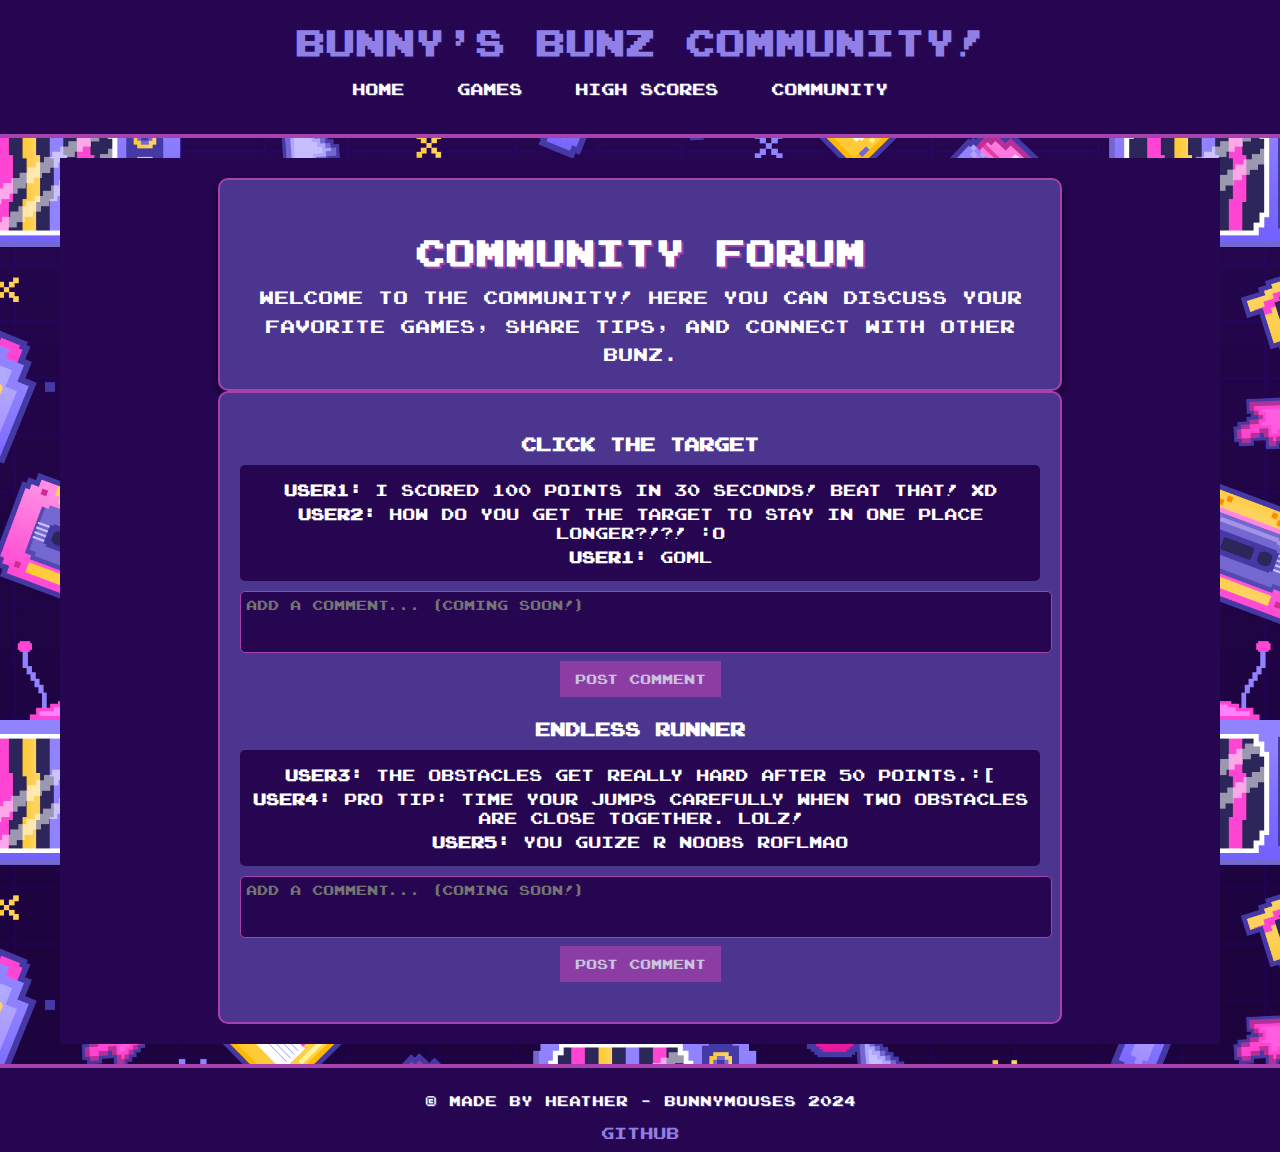
<file: community.html>
<!DOCTYPE html>
<html lang="en">
<head>
    <meta charset="UTF-8">
    <meta name="viewport" content="width=device-width, initial-scale=1.0">
    <title>Bunny's Bunz Community!</title>
    <link rel="icon" type="image/gif" href="assets/bunny.gif">
    <link rel="stylesheet" href="style.css">
</head>
<body>
<header>
    <div class="logo">Bunny's Bunz Community!</div>
    <nav>
        <ul>
            <li><a href="index.html">Home</a></li>
            <li><a href="games.html">Games</a></li>
            <li><a href="highscores.html">High Scores</a></li>
            <li><a href="community.html">Community</a></li>
        </ul>
    </nav>
</header>

<main>
    <section class="community-intro">
        <div class="container">
            <h2>COMMUNITY FORUM</h2>
            <p>Welcome to the community! Here you can discuss your favorite games, share tips, and connect with other Bunz.</p>
        </div>
        <div class="forum-container">
            <div class="forum-topic">
                <h3>Click the Target</h3>
                <div class="comments">
                    <p><strong>User1:</strong> I scored 100 points in 30 seconds! Beat that! xD</p>
                    <p><strong>User2:</strong> How do you get the target to stay in one place longer?!?! :O</p>
                    <p><strong>User1:</strong> goml </p>
                </div>
                <label>
                    <textarea placeholder="Add a comment... (Coming soon!)" disabled></textarea>
                </label>
                <button disabled>Post Comment</button>
            </div>

            <div class="forum-topic">
                <h3>Endless Runner</h3>
                <div class="comments">
                    <p><strong>User3:</strong> The obstacles get really hard after 50 points.:[</p>
                    <p><strong>User4:</strong> Pro tip: Time your jumps carefully when two obstacles are close together. lolz!</p>
                    <p><strong>User5:</strong> you guize r noobs ROFLMAO</p>
                </div>
                <label>
                    <textarea placeholder="Add a comment... (Coming soon!)" disabled></textarea>
                </label>
                <button disabled>Post Comment</button>
            </div>
        </div>
    </section>
</main>

<footer>
    <p>&copy; Made by Heather - Bunnymouses 2024</p>
    <a href="https://github.com/bunnymouses" target="_blank">GitHub</a>
</footer>
<script src="cursor.js"></script>
</body>
</html>
</file>
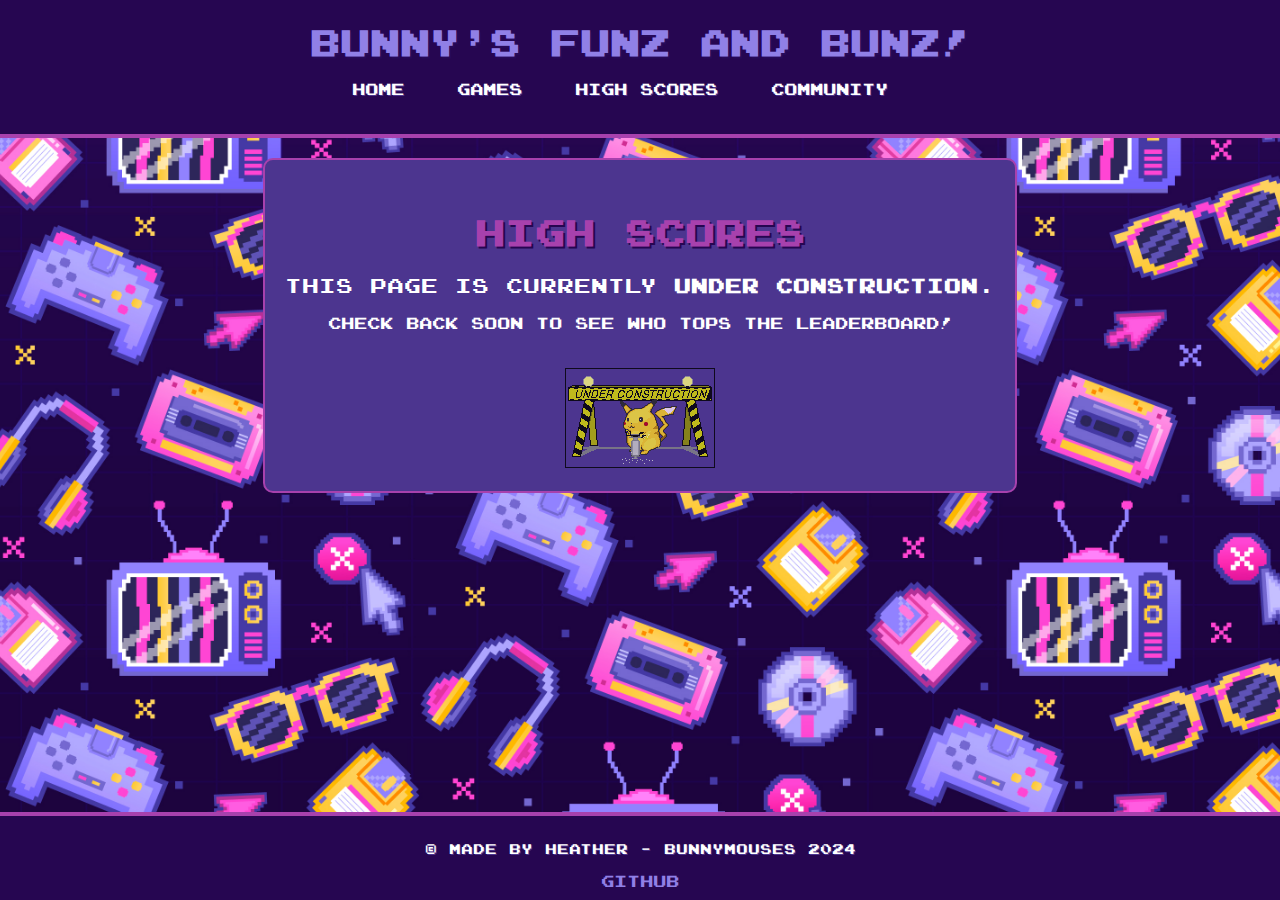
<file: highscores.html>
<!DOCTYPE html>
<html lang="en">
<head>
    <meta charset="UTF-8">
    <meta name="viewport" content="width=device-width, initial-scale=1.0">
    <title>High Scores ⚠️</title>
    <link rel="icon" type="image/gif" href="assets/bunny.gif">
    <link rel="stylesheet" href="style.css">
    <meta name="description" content="Check out the high scores page of Bunny's Game Station. Currently under construction, but exciting features are coming soon!">
</head>
<body>
    <div class="wrapper">
    <header>
        <div class="logo">Bunny's Funz and Bunz!</div>
        <nav>
            <ul>
                <li><a href="index.html">Home</a></li>
                <li><a href="games.html">Games</a></li>
                <li><a href="highscores.html">High Scores</a></li>
                <li><a href="community.html">Community</a></li>
            </ul>
        </nav>
    </header>

    <main class="under-construction">
        <div class="featured-games">
            <h2>High Scores</h2>
            <p class="construction-text">This page is currently <strong>Under Construction</strong>.</p>
            <p>Check back soon to see who tops the leaderboard!</p>
            <div class="construction-image">
                <img src="assets/under-construction.gif" alt="Under Construction">
            </div>
        </div>
    </main>

    <footer>
        <p>&copy; Made by Heather - Bunnymouses 2024</p>
        <a href="https://github.com/bunnymouses" target="_blank">GitHub</a>
    </footer>
    </div>
<script src="cursor.js"></script>
</body>
</html>
</file>
<file: style.css>
@font-face {
    font-family: 'Joystix';
    src: url('assets/joystix monospace.otf') format('opentype');
}
* {
    cursor: url(https://cur.cursors-4u.net/mechanics/mec-5/mec440.cur), auto !important;
}

/* Cursor Trail Effect */
.pixel {
    position: absolute;
    width: 10px;
    height: 10px;
    pointer-events: none;
    animation: pixel-fade 0.8s linear forwards;
    color: black;
}

.pixel::before,
.pixel::after {
    content: '';
    position: absolute;
    background-color: currentColor;
}

.pixel::before {
    top: 50%;
    left: 0;
    width: 100%;
    height: 1px;
    transform: translateY(-50%);
}

.pixel::after {
    top: 0;
    left: 50%;
    width: 1px;
    height: 100%;
    transform: translateX(-50%);
}

@keyframes pixel-fade {
    0% {
        transform: scale(1);
        opacity: 1;
    }
    100% {
        transform: scale(0);
        opacity: 0;
    }
}

body {
    background-image: url('assets/background.jpg');
    background-size: cover;
    background-position: center;
    background-repeat: no-repeat;
    font-family: 'Joystix', monospace;
    margin: 0;
    padding: 0;
    min-height: 100vh;
}



header {
    background-color: #260651;
    padding: 20px;
    text-align: center;
    border-bottom: 4px solid #A741AD;
}

.logo {
    font-size: 36px;
    font-weight: bold;
    color: #9080E6;
    text-shadow: 2px 2px #270A59;
    gap: 15px;
}
.logo img {
    max-width: 50px;
    height: auto;
    border-radius: 5px;
}
nav ul {
    list-style-type: none;
    padding: 0;
}

nav li {
    display: inline-block;
    margin-right: 20px;
}

nav a {
    color: #ffffff;
    font-family: 'Joystix', monospace;
    margin-right: 20px;
    text-decoration: none;
    font-size: 16px;
    text-shadow: 1px 1px #4C358F;
}
nav a:hover {
    color: #A741AD;
}

main {
    padding: 20px;
    box-sizing: border-box;
    max-width: 1200px;
    margin: 0 auto;
}

.featured-games {
    background-color: #4C358F;
    border: 2px solid #A741AD;
    border-radius: 10px;
    padding: 20px;
    margin-bottom: 20px;
    text-align: center;
    color: #ffffff;
    max-width: 1200px;
}

.featured-games h2 {
    font-size: 24px;
    color: #A741AD;
    font-family: 'Joystix', monospace;
    text-shadow: 2px 2px #260651;
}

.game-grid {
    display: grid;
    grid-template-columns: repeat(4, 1fr);
    gap: 15px;
    justify-content: center;
    align-items: start;
}

.game-grid a {
    text-decoration: none;
    color: inherit;
}

.game-grid a:hover {
    text-decoration: none;
}

/* Game Tile Styling */
.game-tile {
    background-color: #260651;
    border: 2px solid #A741AD;
    border-radius: 8px;
    text-align: center;
    overflow: hidden;
    transition: transform 0.3s ease, box-shadow 0.3s ease;
/*  width: 100%;
    height: 250px;
    display: flex;
    flex-direction: column;
    justify-content: space-between;
    align-items: center;
    padding: 10px; */
}

.game-tile:hover {
    transform: scale(1.05);
    box-shadow: 0px 4px 10px rgba(0, 0, 0, 0.5);
}

.game-tile img {
    /* width: 100%;
    height: auto; */
    max-width: 100%;
    max-height: 150px;
    object-fit: cover;
}

.game-tile h3 {
    background-color: #270A59;
    color: #9080E6;
    padding: 10px;
    font-size: 16px;
    font-family: 'Joystix', monospace;
    margin: 0;
    text-shadow: 1px 1px #4C358F;
    border-top: 2px solid #A741AD;
    text-decoration: none;
}
.game-tile a {
    text-decoration: none;
}
.wave {
    color: #9080E6;
    text-decoration: none;
    font-size: 14px;
    font-family: 'Joystix', sans-serif;
    display: flex;
    justify-content: center;
}

.wave span {
    display: inline-block;
    animation: wave 1.5s infinite ease-in-out;
}

/* Add staggered animation delays for each letter */
.wave span:nth-child(1) { animation-delay: 0s; }
.wave span:nth-child(2) { animation-delay: 0.1s; }
.wave span:nth-child(3) { animation-delay: 0.2s; }
.wave span:nth-child(4) { animation-delay: 0.3s; }
.wave span:nth-child(5) { animation-delay: 0.4s; }
.wave span:nth-child(6) { animation-delay: 0.5s; }
.wave span:nth-child(7) { animation-delay: 0.6s; }
.wave span:nth-child(8) { animation-delay: 0.7s; }

@keyframes wave {
    0%, 100% {
        transform: translateY(0);
    }
    50% {
        transform: translateY(-10px);
    }
}

.flash {
    color: #A741AD;
    font-size: 14px;
    font-family: 'Joystix', sans-serif;
    text-align: center;
    animation: blink 1s infinite;
}

@keyframes blink {
    0%, 100% {
        opacity: 1;
    }
    50% {
        opacity: 0;
    }
}

/* Latest Games container styling */
.latest-games {
    padding: 20px;
    border-radius: 10px;
    color: #FFFFFF;
    font-family: 'Joystix', monospace;
    margin-bottom: 20px;
    overflow: hidden;
    text-decoration: none;
}

.latest-games h2 {
    font-size: 24px;
    text-align: center;
    color: #A741AD;
    text-shadow: 2px 2px #270A59;
    margin-bottom: 10px;
    text-decoration: none;
}

/* Marquee container */
.marquee {
    position: relative;
    overflow: hidden;
    height: 240px;
    margin-top: 10px;
    text-decoration: none;
}


/* Grid for the marquee */
.marquee-grid {
    display: flex;
    gap: 20px;
    animation: scroll 12s linear infinite;
    padding: 10px 0;
    text-decoration: none;
}

/* Game card styling */
.game-card {
    background-color: #260651;
    border: 3px solid #A741AD;
    color: #FFFFFF;
    text-align: center;
    font-size: 16px;
    font-family: 'Joystix', monospace;
    border-radius: 8px;
    padding: 10px;
    min-width: 150px;
    min-height: 200px;
    flex-shrink: 0;
    overflow: hidden;
    box-shadow: 0 4px 8px rgba(0, 0, 0, 0.5);
    transition: transform 0.3s ease, box-shadow 0.3s ease;
    text-decoration: none;
}
.game-card img {
    background-color: #270A59;
    display: block;
    text-decoration: none;
}


.game-card:hover {
    transform: scale(1.1);
    box-shadow: 0 8px 16px rgba(0, 0, 0, 0.7);
    text-decoration: none;
}

/* Game Images in Game Cards */
.game-image {
    max-width: 100%;
    max-height: 140px;
    border-radius: 5px;
    margin-bottom: 10px;
    object-fit: cover;
    display: block;
    text-decoration: none;
}

/* Scrolling Animation for Marquee */
@keyframes scroll {
    0% {
        transform: translateX(100%);
    }
    100% {
        transform: translateX(-100%);
    }
}
/* Pause Scrolling on Hover */
.marquee-grid:hover {
    animation-play-state: paused;
}

aside {
    background-color: #4C358F;
    padding: 15px;
    border-radius: 10px;
    border: 2px solid #A741AD;
    color: #ffffff;
    font-family: 'Joystix', monospace;
    margin-bottom: 30px;
    text-align: center;
}
aside h3 {
    color: #9080E6;
    text-shadow: 1px 1px #260651;
    margin-bottom: 10px;
    text-align: center;
}
aside ul {
    list-style-position: inside;
    display: inline-block;
    text-align: left;
    padding: 0;
    margin: 0;
}

footer {
    background-color: #260651;
    color: #ffffff;
    text-align: center;
    padding: 10px;
    border-top: 4px solid #A741AD;
    font-family: 'Joystix', monospace;
}
footer a {
    color: #9080E6;
    text-decoration: none;
    font-family: 'Joystix', monospace;
}
footer a:hover {
    color: #A741AD;
}

footer p {
    font-size: 14px;
    text-shadow: 1px 1px #4C358F;
}
@keyframes blink {
    0% { opacity: 1; }
    50% { opacity: 0; }
    100% { opacity: 1; }
}

@media (max-width: 600px) {
    .game-grid {
        grid-template-columns: repeat(1, 1fr);
    }
}

@media (min-width: 601px) and (max-width: 1024px) {
    .game-grid {
        grid-template-columns: repeat(2, 1fr);
    }
}
@media (max-width: 600px) {
    #phaser-game-container {
        width: 90%;
        height: auto;
    }
    .featured-games {
        padding: 10px;
    }
}

#phaser-game-container {
    width: 100%;
    max-width: 800px;
    height: auto;
    aspect-ratio: 4 / 3;
    margin: 0 auto;
    display: flex;
    justify-content: center;
    align-items: center;
    background-color: #260651;
    border: 2px solid #A741AD;
    border-radius: 10px;
}

/* Scrollbar Styles for Modern Browsers */
::-webkit-scrollbar {
    width: 12px;
}

::-webkit-scrollbar-thumb {
    background-color: #A741AD;
    border-radius: 6px;
    border: 3px solid #260651;
}

::-webkit-scrollbar-track {
    background-color: #270A59;
    border-radius: 6px;
}

::-webkit-scrollbar-thumb:hover {
    background-color: #9080E6;
}

::-webkit-scrollbar-track:hover {
    background-color: #4C358F;
}

/* Compatibility with Firefox */
* {
    scrollbar-color: #A741AD #270A59;
    scrollbar-width: thin;
}



.forum-container {
    max-width: 800px;
    margin: 0 auto;
    padding: 20px;
    background-color: #4C358F;
    border: 2px solid #A741AD;
    border-radius: 10px;
    color: white;
}

.forum-topic {
    margin-bottom: 20px;
}

.forum-topic h3 {
    font-family: 'Joystix', monospace;
    margin-bottom: 10px;
}

.comments {
    padding: 10px;
    background-color: #260651;
    border-radius: 5px;
    margin-bottom: 10px;
}

.comments p {
    margin: 5px 0;
}

textarea {
    width: 100%;
    height: 50px;
    margin-bottom: 5px;
    padding: 5px;
    font-family: 'Joystix', monospace;
    background-color: #4C358F;
    color: white;
    border: 1px solid #A741AD;
    border-radius: 5px;
    resize: none;
}

textarea[disabled] {
    background-color: #260651;
    color: #777;
}

button {
    background-color: #A741AD;
    color: white;
    border: none;
    padding: 10px 15px;
    font-family: 'Joystix', monospace;
    cursor: not-allowed;
    opacity: 0.7;
}

button:hover {
    background-color: #A741AD;
    opacity: 1;
}

.community-intro {
    background-color: #260651;
    padding: 20px 0;
    text-align: center;
}

.container {
    max-width: 800px;
    margin: 0 auto;
    padding: 20px;
    background-color: #4C358F;
    border: 2px solid #A741AD;
    border-radius: 10px;
    color: #FFFFFF;
    box-shadow: 0 4px 8px rgba(0, 0, 0, 0.5);
}

.container h2 {
    font-family: 'Joystix', monospace;
    font-size: 36px;
    text-shadow: 2px 2px #A741AD;
    margin-bottom: 10px;
}

.container p {
    font-family: 'Joystix', monospace;
    font-size: 18px;
    line-height: 1.6;
    margin: 0;
}


/* Scoped to games.html */
.games-page {
    text-align: center;
    padding: 20px;
    color: #fff;
    font-family: 'Joystix', monospace;
}

.games-page h2 {
    font-size: 36px;
    margin-bottom: 20px;
    color: #A741AD;
    text-shadow: 2px 2px #260651;
}

.games-page .game-grid {
    display: grid;
    grid-template-columns: repeat(auto-fill, minmax(200px, 1fr));
    gap: 20px;
    padding: 20px;
}

.games-page .game-card {
    background-color: #4C358F;
    border: 2px solid #A741AD;
    border-radius: 10px;
    overflow: hidden;
    text-align: center;
    transition: transform 0.3s ease, box-shadow 0.3s ease;
}

.games-page .game-card:hover {
    transform: scale(1.05);
    box-shadow: 0 4px 10px rgba(0, 0, 0, 0.5);
}

.games-page .game-card img {
    width: 100%;
    height: auto;
}

.games-page .game-card h3 {
    background-color: #260651;
    color: #fff;
    padding: 10px;
    margin: 0;
    font-size: 18px;
    text-shadow: 1px 1px #A741AD;
}

/* Under Construction Styles */
.under-construction {
    text-align: center;
    padding: 20px;
    font-family: 'Joystix', monospace;
    color: #FFFFFF;
}

.under-construction h2 {
    font-size: 36px;
    color: #A741AD;
    text-shadow: 2px 2px #260651;
    margin-bottom: 20px;
}

.construction-text {
    font-size: 20px;
    margin-bottom: 10px;
}

.construction-image img {
    max-width: 300px;
    margin-top: 20px;
    opacity: 0.8;
}


/* Wrapper Flexbox for Footer at Bottom */
.wrapper {
    display: flex;
    flex-direction: column;
    min-height: 100vh;
}

main {
    flex: 1;
    padding: 20px;
}

footer {
    background-color: #260651;
    color: #ffffff;
    text-align: center;
    padding: 10px;
    border-top: 4px solid #A741AD;
    font-family: 'Joystix', monospace;
    box-sizing: border-box;
}
</file>
